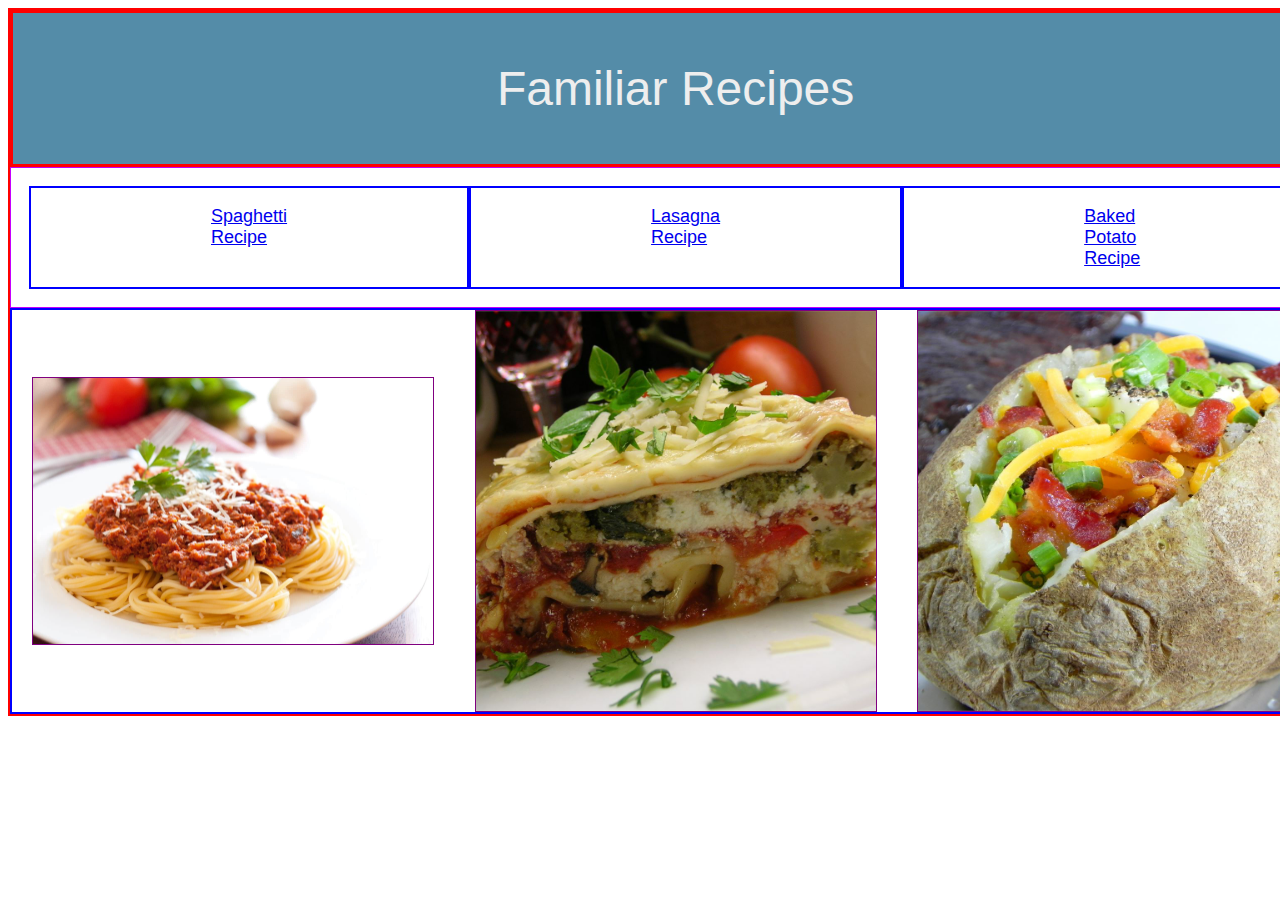
<file: index.html>
<!DOCTYPE html>
<!-- saved from url=(0051)file:///home/a7109liu/repos/odin-recipes/index.html -->
<html lang="en"><head>
    <meta http-equiv="Content-Type" content="text/html; charset=UTF-8">
    <title>Alan's Recipes</title>
    <link rel="stylesheet" href="./style.css">
    </head>

    <body>
        <div class="flex-container">
            <div class="header">Familiar Recipes</div>
            <div class="recipes">
                <li class="content"><a href="./recipes/spaghetti.html">Spaghetti Recipe</a></li>
                <li class="content"><a href="./recipes/lasagna.html">Lasagna Recipe</a></li>
                <li class="content"><a href="./recipes/baked_potato.html">Baked Potato Recipe</a></li>  
            </div>
            <div class="pictures">
                <img class="pic-one" src="./images/spaghetti.jpg" alt="Spaghetti"></li>
                <img class="pic-two" src="./images/lasagna.jpg" alt="Lasagna"></li>
                <img class="pic-three" src="./images/baked_potato.jpg" alt="Baked Potato"></li>
            </div>
        </div>
       

</html>
</file>
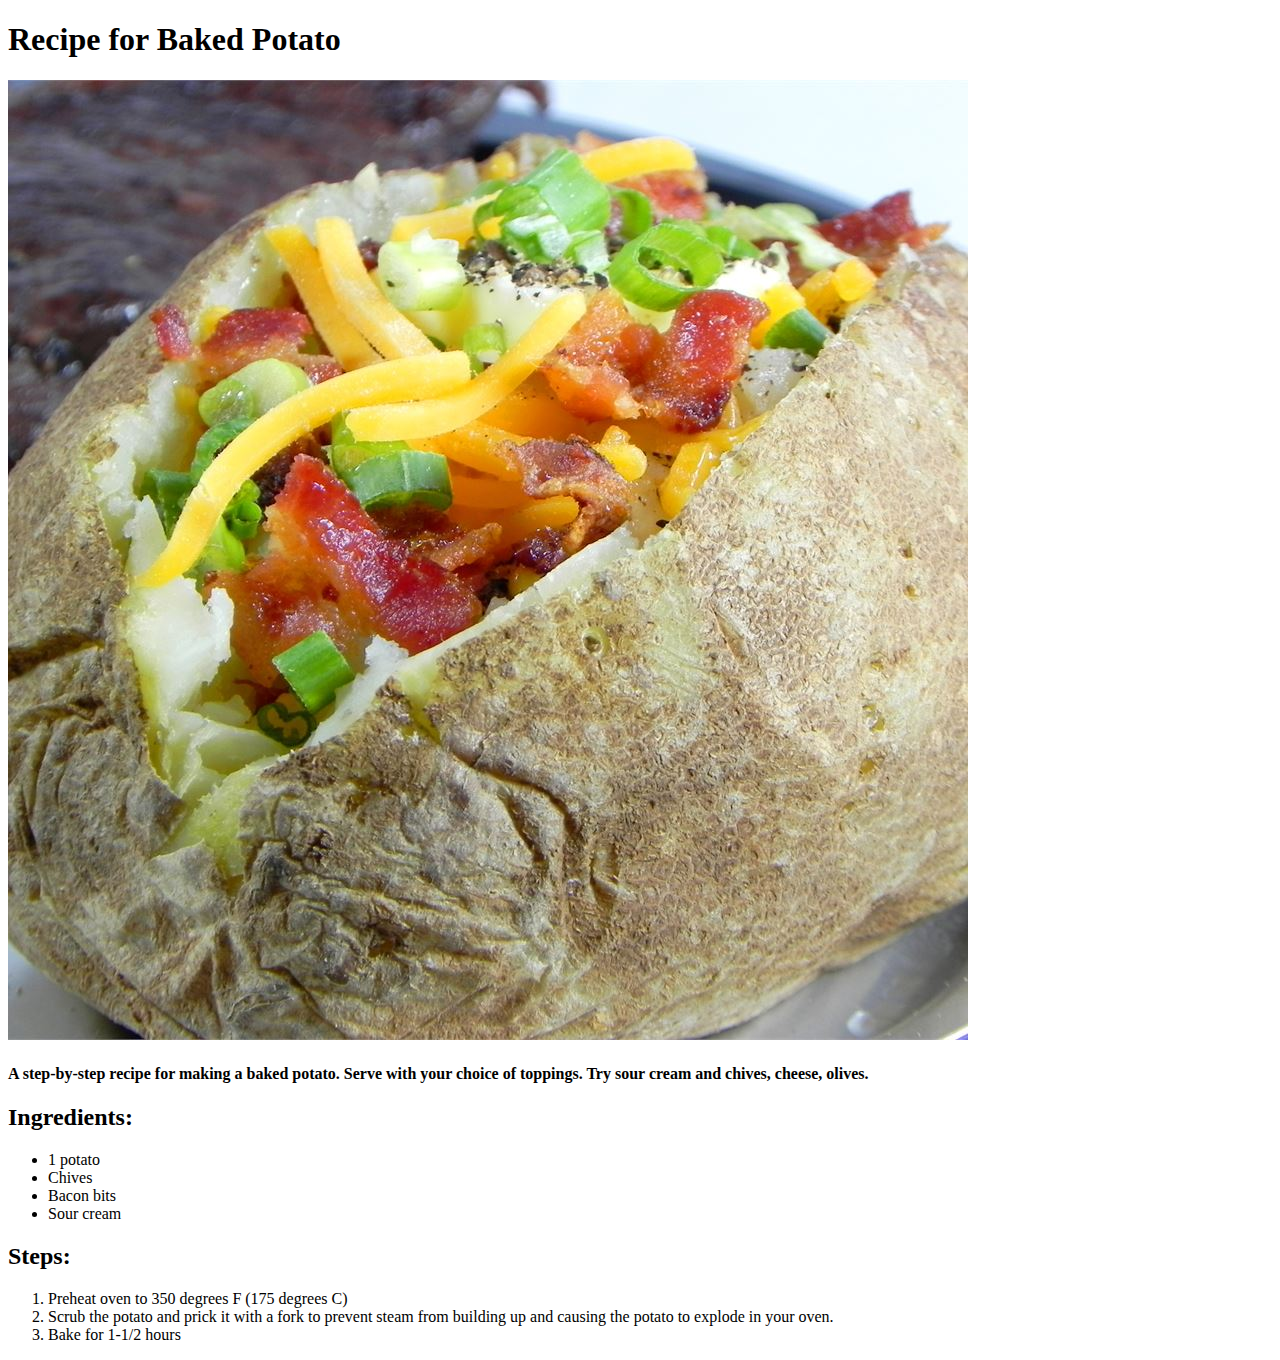
<file: recipes/baked_potato.html>
<!DOCTYPE html>
<html lang="en">
    <head>
        <meta charset="UTF-8">
        <title>Recipe for Baked Potato</title>
    </head>
    <body>
        <h1>Recipe for Baked Potato</h1>
        <img src="../images/baked_potato.jpg" alt="Baked Potato">
        <p>
            <h4>A step-by-step recipe for making a baked potato.
                Serve with your choice of toppings. Try sour cream and
                chives, cheese, olives.
            </h4>
        </p>
        <p>
            <h2>Ingredients:</h2>
        </p>
        <p>
            <ul>
                <li>1 potato</li>
                <li>Chives</li>
                <li>Bacon bits</li>
                <li>Sour cream</li>
            </ul>
        </p>
        <p>
            <h2>Steps:</h2>
        </p>
        <p>
            <ol>
                <li>Preheat oven to 350 degrees F (175 degrees C)</li>
                <li>Scrub the potato and prick it with a fork to
                    prevent steam from building up and causing the 
                    potato to explode in your oven.
                </li>
                <li>Bake for 1-1/2 hours</li>
            </ol>
        </p>
    </body>
</html>
</file>
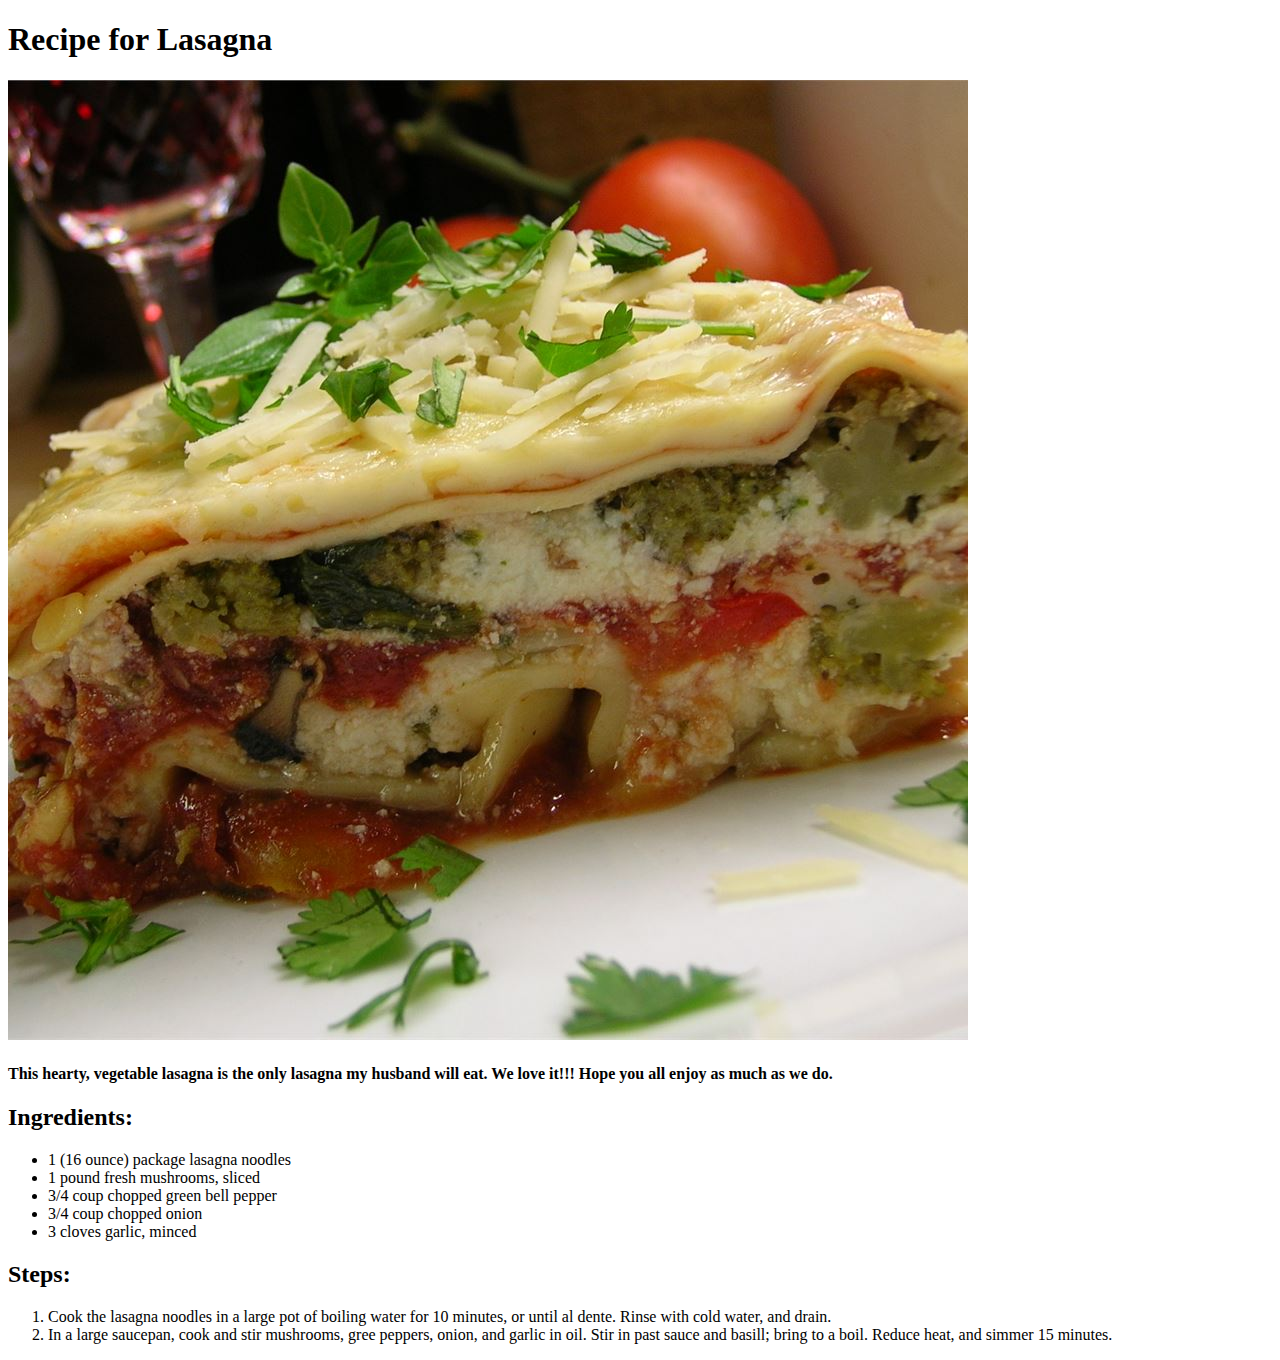
<file: recipes/lasagna.html>
<!DOCTYPE html>
<html lang="en">
    <head>
        <meta charset="UTF-8">
        <title>Lasagna Recipe</title>
    </head>

    <body>
        <h1>Recipe for Lasagna</h1>
        <img src="../images/lasagna.jpg" alt="Lasagna">
        <p>
            <h4>This hearty, vegetable lasagna is the only lasagna
                my husband will eat. We love it!!! Hope you all enjoy
                as much as we do.
            </h4>
        </p>
        <p>
            <h2>Ingredients:</h2>
        </p>
        <p>
            <ul>
                <li>1 (16 ounce) package lasagna noodles</li>
                <li>1 pound fresh mushrooms, sliced</li>
                <li>3/4 coup chopped green bell pepper</li>
                <li>3/4 coup chopped onion</li>
                <li>3 cloves garlic, minced</li>
            </ul>
        </p>
        <p>
            <h2>Steps:</h2>
        </p>
        <p>
            <ol>
                <li>Cook the lasagna noodles in a large pot of
                    boiling water for 10 minutes, or until al
                    dente. Rinse with cold water, and drain.
                </li>
                <li>In a large saucepan, cook and stir mushrooms,
                    gree peppers, onion, and garlic in oil. Stir 
                    in past sauce and basill; bring to a boil. Reduce
                    heat, and simmer 15 minutes.
                </li>
            </ol>
        </p>
        
    </body>
</html>
</file>
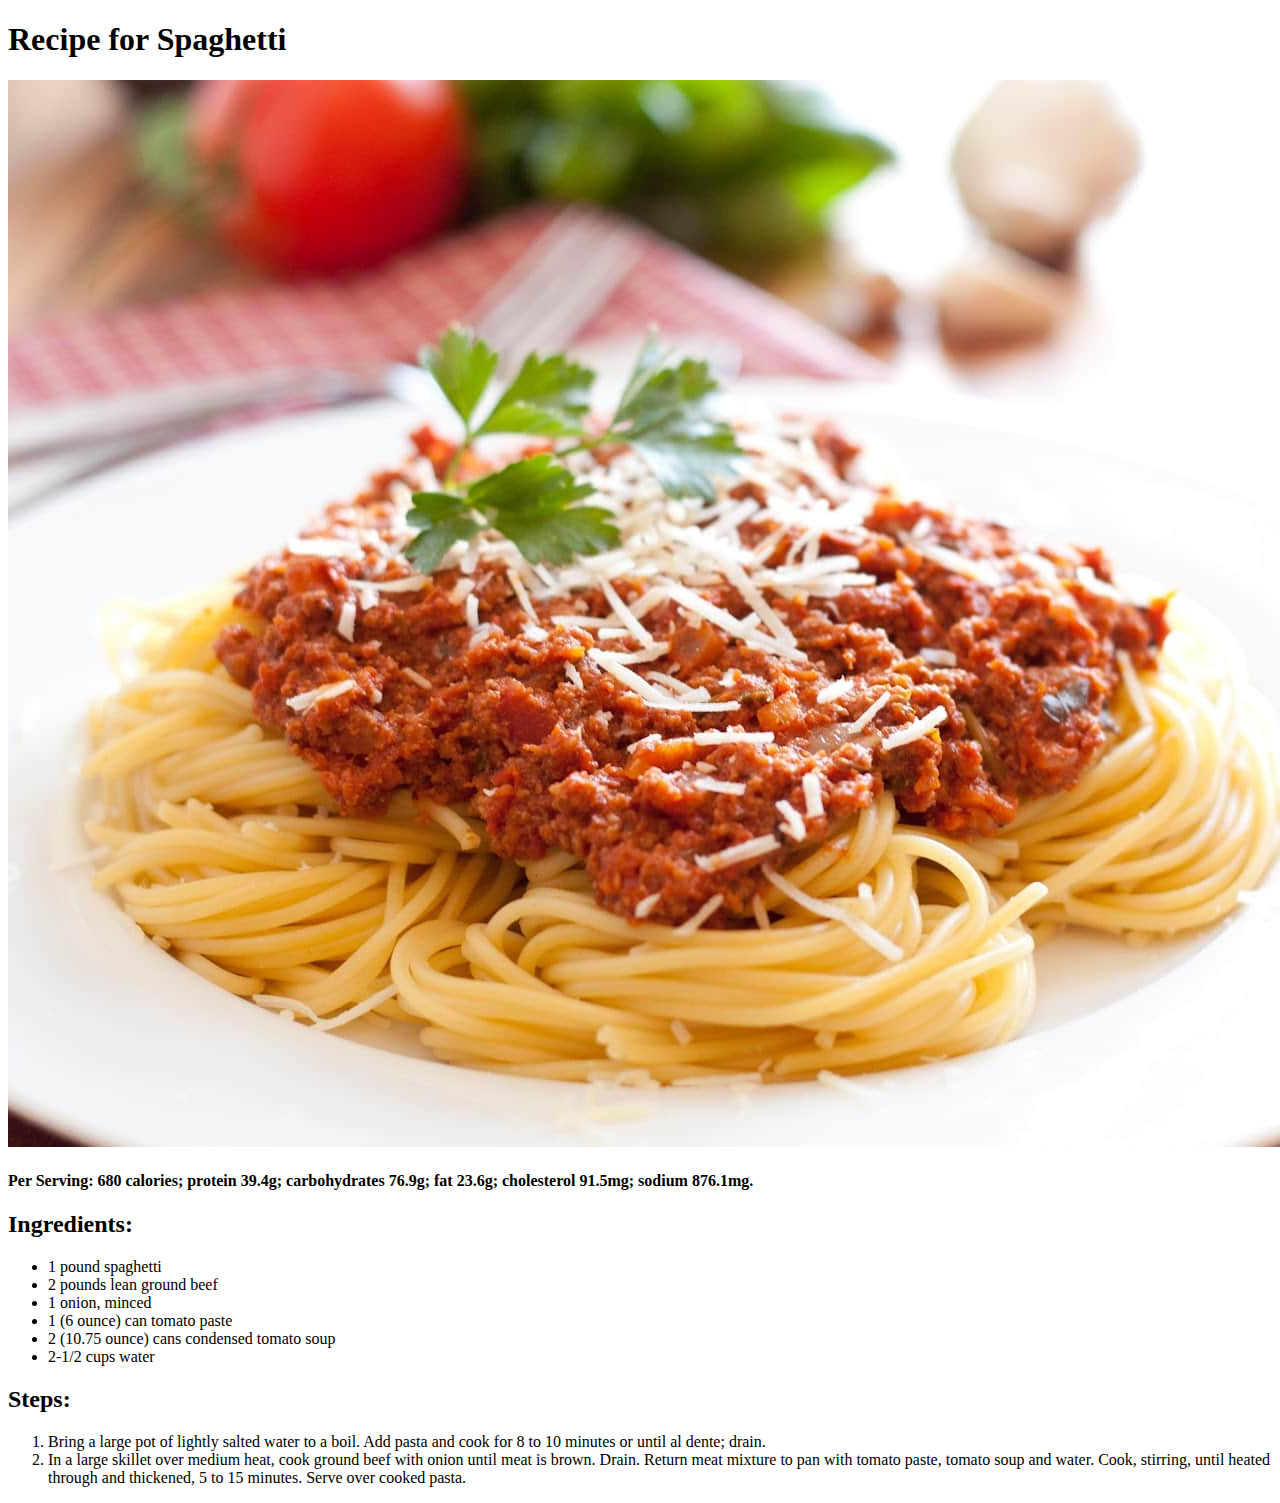
<file: recipes/spaghetti.html>
<!DOCTYPE html>
<html lang="en">
    <head>
        <meta charset="UTF-8">
        <title>Recipe for Spaghetti</title>
    </head>

    <body>
        <h1>Recipe for Spaghetti</h1>
        <img src="../images/spaghetti.jpg" alt="Spaghetti">
        <p>
            <h4>Per Serving: 680 calories; protein 39.4g; carbohydrates 76.9g;
                fat 23.6g; cholesterol 91.5mg; sodium 876.1mg.
            </h4>
        </p>
        <p>
            <h2>Ingredients:</h2>
        </p>
        <p>
            <ul>
                <li>1 pound spaghetti</li>
                <li>2 pounds lean ground beef</li>
                <li>1 onion, minced</li>
                <li>1 (6 ounce) can tomato paste</li>
                <li>2 (10.75 ounce) cans condensed tomato soup</li>
                <li>2-1/2 cups water</li>
            </ul>
        </p>
        <p>
            <h2>Steps:</h2>
        </p>
        <p>
            <ol>
                <li>Bring a large pot of lightly salted water to a boil. 
                    Add pasta and cook for 8 to 10 minutes or until al dente;
                    drain.
                </li>
                <li>In a large skillet over medium heat, cook ground beef with
                    onion until meat is brown. Drain. Return meat mixture to pan with 
                    tomato paste, tomato soup and water. Cook, stirring, until heated
                    through and thickened, 5 to 15 minutes. Serve over cooked pasta.
                </li>
            </ol>
        </p>
       

    </body>
</html>
</file>
<file: style.css>
/* html {
    box-sizing: border-box;
}

body {
    min-width:fit-content;
    margin: 0;
}
*/


.flex-container {
    display: flex;
    flex-direction: column;
    border: 2px solid red;
    min-width: fit-content;
}

.header {
    display: block;
    font-size: xxx-large;
    padding: 1em 1em 1em 1em;
    color: #EEEEEE;
    font-family: -apple-system, BlinkMacSystemFont, 'Segoe UI', Roboto, Oxygen, Ubuntu, Cantarell, 'Open Sans', 'Helvetica Neue', sans-serif;
    background-color: #548CA8;
    text-align: center; 
    border: 3px solid red;

} 

.recipes {
    display: flex;
    /* flex: 1 1 auto; */
    font-size: large;
    padding: 1em;
    list-style: none;
    border: 1px solid rgb(195, 0, 255);
    margin: 0;

}

.recipes li {
    padding: 1em 10em 1em 10em;
    border: 2px solid blue;
    font-family:Impact, Haettenschweiler, 'Arial Narrow Bold', sans-serif;
}

.recipes a:hover {
    background-color: rgb(61, 113, 255);
    color: #fff;
}

.pictures{
    display: flex;
    border: 2px solid blue;
}

.pictures img {
    height: auto;
    width: 400px;
    border: 1px solid purple;
    margin: auto;
}
</file>
